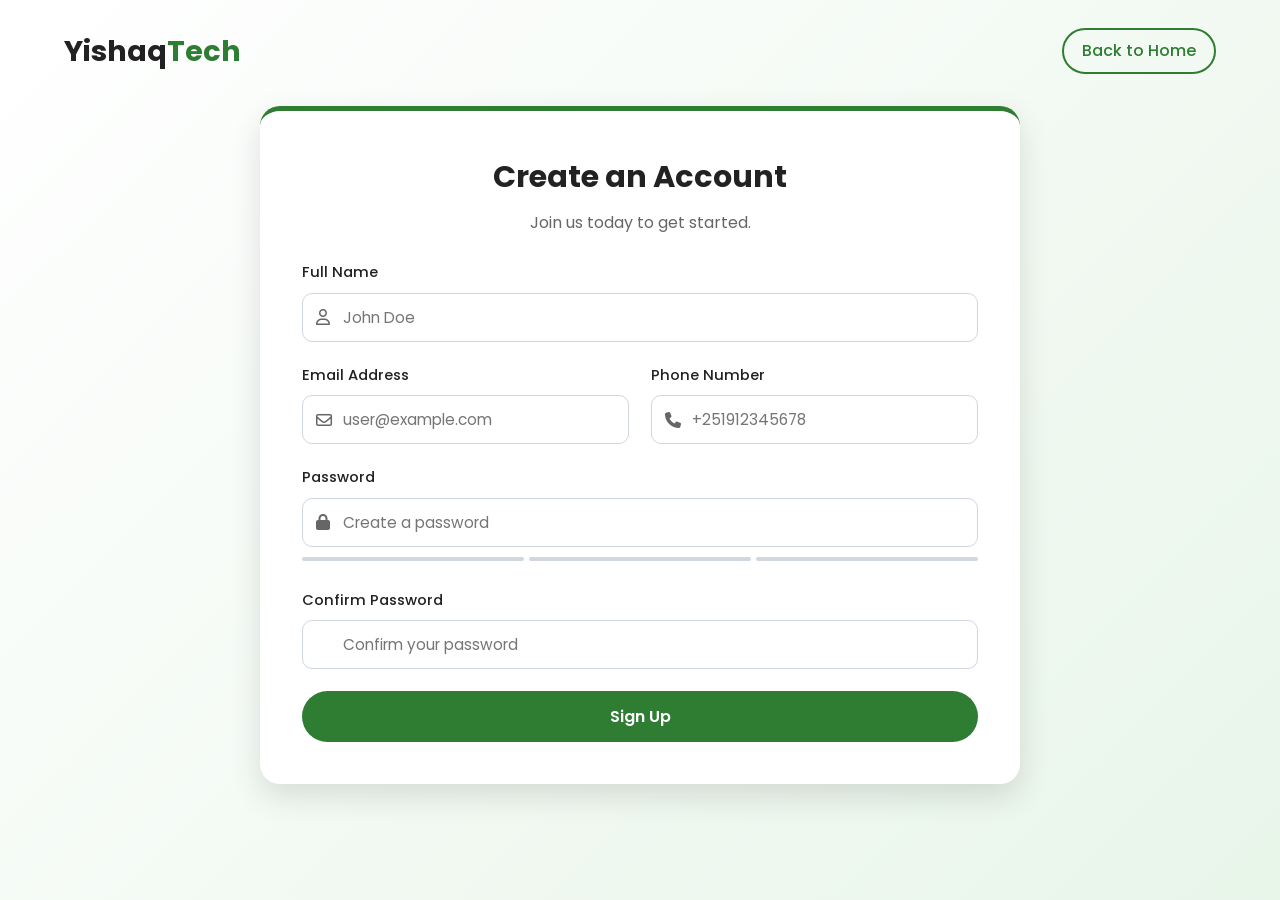
<file: levle1-interactive-form/index.html>
<!DOCTYPE html>
<html lang="en">
<head>
    <meta charset="UTF-8">
    <meta name="viewport" content="width=device-width, initial-scale=1.0">
    <title>YishaqTech | Register</title>
    
    <link rel="preconnect" href="https://fonts.googleapis.com">
    <link rel="preconnect" href="https://fonts.gstatic.com" crossorigin>
    <link href="https://fonts.googleapis.com/css2?family=Poppins:wght@300;400;500;600&display=swap" rel="stylesheet">
    
    <link rel="stylesheet" href="https://cdnjs.cloudflare.com/ajax/libs/font-awesome/6.4.0/css/all.min.css" integrity="sha512-iecdLmaskl7CVkqkXNQ/ZH/XLlvWZOJyj7Yy7tcenmpD1ypASozpmT/E0iPtmFIB46ZmdtAc9eNBvH0H/ZpiBw==" crossorigin="anonymous" referrerpolicy="no-referrer" />
    
    <link rel="stylesheet" href="css/styles.css">
</head>
<body>

    <div id="success-toast" class="toast" aria-live="polite">
        <i class="fa-solid fa-circle-check"></i>
        <span>Registration successful!</span>
    </div>

    <header class="topbar">
        <div class="container topbar-inner">
            <a class="logo" href="../level1-landing-page/index.html">Yishaq<span>Tech</span></a>
            <a class="back-home" href="../level1-landing-page/index.html">Back to Home</a>
        </div>
    </header>

    <main class="container form-page">
        <div class="form-card">
            <div class="form-header">
                <h2>Create an Account</h2>
                <p>Join us today to get started.</p>
            </div>

            <form id="registration-form" novalidate>

                <div class="form-grid">
                    <div class="form-control full-width">
                        <label for="fullname">Full Name</label>
                        <div class="input-wrapper">
                            <i class="fa-regular fa-user"></i>
                            <input type="text" id="fullname" name="fullname" placeholder="John Doe" autocomplete="name">
                        </div>
                        <small class="error-message" aria-live="assertive"></small>
                    </div>

                    <div class="form-control">
                        <label for="email">Email Address</label>
                        <div class="input-wrapper">
                            <i class="fa-regular fa-envelope"></i>
                            <input type="email" id="email" name="email" placeholder="user@example.com" autocomplete="email">
                        </div>
                        <small class="error-message" aria-live="assertive"></small>
                    </div>

                    <div class="form-control">
                        <label for="phone">Phone Number</label>
                        <div class="input-wrapper">
                            <i class="fa-solid fa-phone"></i>
                            <input type="tel" id="phone" name="phone" placeholder="+251912345678" autocomplete="tel">
                        </div>
                        <small class="error-message" aria-live="assertive"></small>
                    </div>

                    <div class="form-control full-width">
                        <label for="password">Password</label>
                        <div class="input-wrapper">
                            <i class="fa-solid fa-lock"></i>
                            <input type="password" id="password" name="password" placeholder="Create a password">
                        </div>
                        <small class="error-message" aria-live="assertive"></small>

                        <div class="strength-meter">
                            <div class="meter-bar" id="meter-1"></div>
                            <div class="meter-bar" id="meter-2"></div>
                            <div class="meter-bar" id="meter-3"></div>
                        </div>
                        <small id="strength-text" class="strength-text"></small>
                    </div>

                    <div class="form-control full-width">
                        <label for="confirm-password">Confirm Password</label>
                        <div class="input-wrapper">
                            <i class="fa-solid fa-shield-check"></i>
                            <input type="password" id="confirm-password" name="confirm-password" placeholder="Confirm your password">
                        </div>
                        <small class="error-message" aria-live="assertive"></small>
                    </div>
                </div>

                <button type="submit" class="btn-submit">Sign Up</button>
            </form>
        </div>
    </main>

    <script src="js/script.js"></script>
</body>
</html>
</file>
<file: levle1-interactive-form/css/styles.css>
:root {
    --primary-green: #2E7D32;
    --secondary-orange: #FF8F00;
    --bg-white: #FFFFFF;
    --bg-light: #F5F5F5;
    --text-dark: #222222;
    --text-muted: #666666;
    --error-red: #e53935;
    --border-color: #d0d7de;
    --focus-shadow: rgba(46, 125, 50, 0.2);
    --card-shadow: 0 12px 32px rgba(0, 0, 0, 0.12);
    --font-main: 'Poppins', sans-serif;
    --transition-fast: 0.3s ease;
}

* {
    box-sizing: border-box;
    margin: 0;
    padding: 0;
}

body {
    font-family: var(--font-main);
    color: var(--text-dark);
    background: linear-gradient(135deg, var(--bg-white) 0%, #e8f5e9 100%);
    line-height: 1.6;
    min-height: 100vh;
}

a {
    text-decoration: none;
    color: inherit;
}

.container {
    width: 90%;
    max-width: 1200px;
    margin: 0 auto;
}

.topbar {
    padding: 24px 0 12px;
}

.topbar-inner {
    display: flex;
    align-items: center;
    justify-content: space-between;
    gap: 12px;
}

.logo {
    font-size: 1.8rem;
    font-weight: 700;
    color: var(--text-dark);
}

.logo span {
    color: var(--primary-green);
}

.back-home {
    border: 2px solid var(--primary-green);
    color: var(--primary-green);
    padding: 8px 18px;
    border-radius: 999px;
    font-weight: 500;
    transition: var(--transition-fast);
}

.back-home:hover {
    background-color: var(--primary-green);
    color: var(--bg-white);
}

.form-page {
    display: flex;
    justify-content: center;
    padding: 20px 0 64px;
}

.form-card {
    width: 100%;
    max-width: 760px;
    background-color: var(--bg-white);
    border-radius: 20px;
    border-top: 5px solid var(--primary-green);
    box-shadow: var(--card-shadow);
    padding: 34px 24px;
}

.form-header {
    text-align: center;
    margin-bottom: 26px;
}

.form-header h2 {
    font-size: 1.9rem;
    margin-bottom: 8px;
}

.form-header p {
    color: var(--text-muted);
}

#registration-form {
    display: flex;
    flex-direction: column;
    gap: 22px;
}

.form-grid {
    display: grid;
    grid-template-columns: 1fr;
    gap: 18px;
}

.form-control {
    position: relative;
}

.form-control.full-width {
    grid-column: 1 / -1;
}

.form-control label {
    display: block;
    font-size: 0.92rem;
    font-weight: 500;
    margin-bottom: 8px;
}

.input-wrapper {
    position: relative;
}

.input-wrapper i {
    position: absolute;
    left: 14px;
    top: 50%;
    transform: translateY(-50%);
    color: var(--text-muted);
    transition: color var(--transition-fast);
}

.form-control input {
    width: 100%;
    border: 1px solid var(--border-color);
    border-radius: 10px;
    padding: 12px 14px 12px 40px;
    font-family: inherit;
    font-size: 0.96rem;
    color: var(--text-dark);
    background-color: var(--bg-white);
    outline: none;
    transition: border-color var(--transition-fast), box-shadow var(--transition-fast);
}

.input-wrapper:focus-within i {
    color: var(--primary-green);
}

.form-control input:focus {
    border-color: var(--primary-green);
    box-shadow: 0 0 0 4px var(--focus-shadow);
}

.form-control.success input {
    border-color: var(--primary-green);
}

.form-control.error input {
    border-color: var(--error-red);
}

.error-message {
    color: var(--error-red);
    font-size: 0.8rem;
    margin-top: 5px;
    display: none;
}

.form-control.error .error-message {
    display: block;
}

.strength-meter {
    display: flex;
    gap: 5px;
    margin-top: 10px;
    height: 4px;
}

.meter-bar {
    flex: 1;
    background-color: var(--border-color);
    border-radius: 3px;
    transition: background-color var(--transition-fast);
}

.strength-text {
    display: block;
    margin-top: 6px;
    text-align: right;
    font-size: 0.78rem;
    font-weight: 500;
}

.btn-submit {
    width: 100%;
    border: none;
    border-radius: 999px;
    background-color: var(--primary-green);
    color: var(--bg-white);
    padding: 13px 22px;
    font-family: inherit;
    font-size: 1rem;
    font-weight: 600;
    cursor: pointer;
    transition: var(--transition-fast);
}

.btn-submit:hover {
    background-color: #1b5e20;
    box-shadow: 0 4px 15px rgba(46, 125, 50, 0.3);
}

.btn-submit:active {
    transform: scale(0.99);
}

.toast {
    position: fixed;
    top: 20px;
    right: 20px;
    background-color: var(--primary-green);
    color: var(--bg-white);
    border-radius: 10px;
    padding: 14px 20px;
    display: flex;
    align-items: center;
    gap: 10px;
    box-shadow: 0 10px 24px rgba(0, 0, 0, 0.2);
    z-index: 1000;
    opacity: 0;
    transform: translateY(-20px);
    transition: opacity 0.35s ease, transform 0.35s ease;
    pointer-events: none;
}

.toast.show {
    opacity: 1;
    transform: translateY(0);
}

@media (max-width: 600px) {
    .topbar {
        padding-top: 16px;
    }

    .topbar-inner {
        flex-direction: column;
        align-items: flex-start;
    }

    .logo {
        font-size: 1.6rem;
    }

    .form-page {
        padding-top: 12px;
    }

    .form-card {
        padding: 26px 18px;
        border-radius: 16px;
    }

    .form-header h2 {
        font-size: 1.55rem;
    }

    .toast {
        right: 50%;
        transform: translate(50%, -20px);
        width: calc(100% - 32px);
        max-width: 360px;
        justify-content: center;
    }

    .toast.show {
        transform: translate(50%, 0);
    }
}

@media (min-width: 601px) and (max-width: 1024px) {
    .form-card {
        padding: 38px 32px;
    }

    .form-grid {
        grid-template-columns: repeat(2, minmax(0, 1fr));
        gap: 20px;
    }

    .form-header h2 {
        font-size: 2.05rem;
    }
}

@media (min-width: 1025px) {
    .topbar {
        padding-top: 28px;
    }

    .form-card {
        padding: 42px;
    }

    .form-grid {
        grid-template-columns: repeat(2, minmax(0, 1fr));
        gap: 22px;
    }
}
</file>
